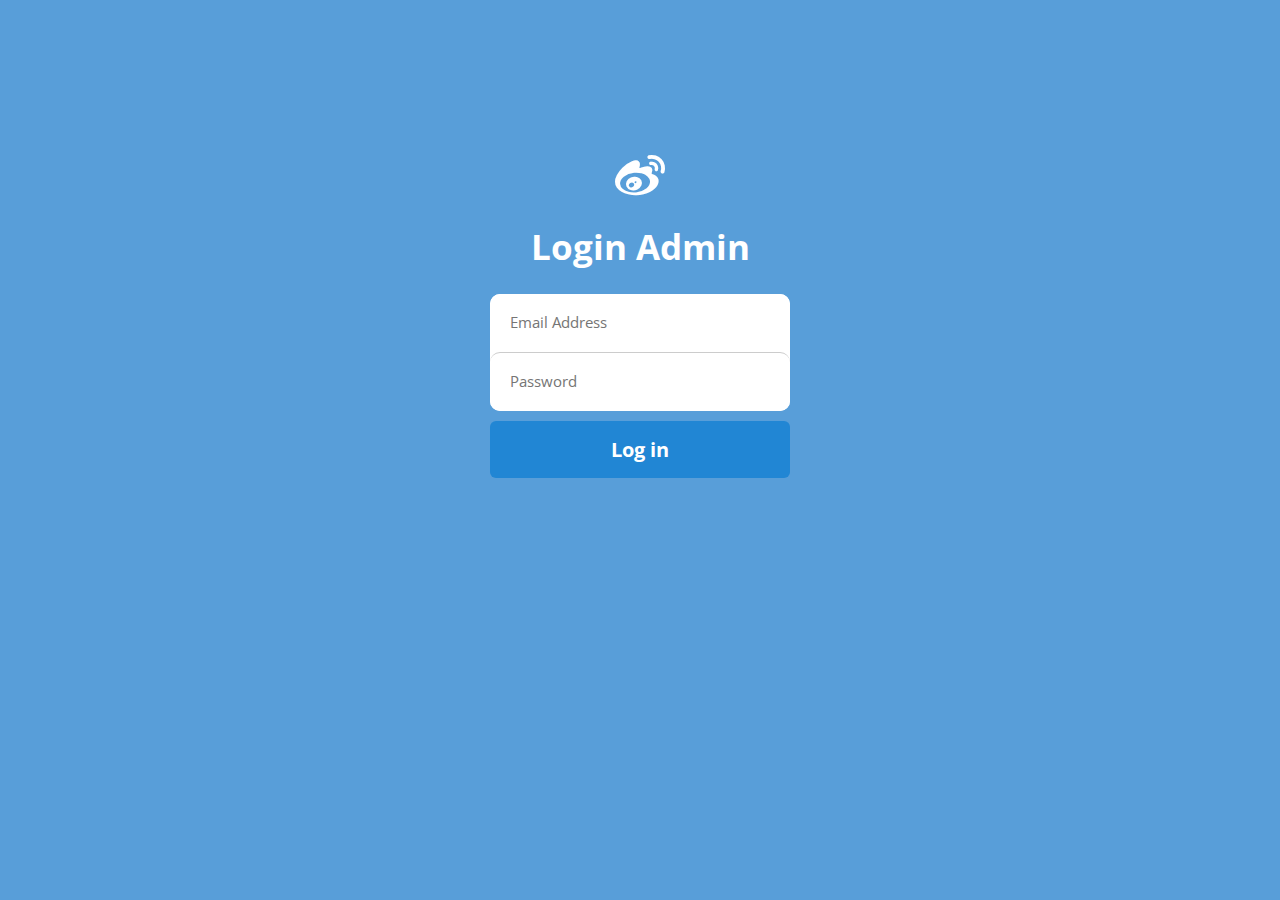
<file: templates/login.html>
<!DOCTYPE html>
<html lang="en">
  <head>
    <meta charset="UTF-8" />
    <meta name="viewport" content="width=device-width, initial-scale=1.0" />
    <meta http-equiv="X-UA-Compatible" content="ie=edge" />
    <title>Login</title>
    <link rel="preconnect" href="https://fonts.gstatic.com" />
    <link
      href="https://fonts.googleapis.com/css2?family=Open+Sans:wght@400;600&display=swap"
      rel="stylesheet"
    />
    <link
      rel="stylesheet"
      href="https://cdnjs.cloudflare.com/ajax/libs/font-awesome/4.7.0/css/font-awesome.css"
      integrity="sha512-5A8nwdMOWrSz20fDsjczgUidUBR8liPYU+WymTZP1lmY9G6Oc7HlZv156XqnsgNUzTyMefFTcsFH/tnJE/+xBg=="
      crossorigin="anonymous"
    />
    <link rel="stylesheet" href="../static/css/main.css" />
  </head>
  <body>
    <div id="container">
      <div id="header">
        <div class="logo"><i class="fa fa-weibo" aria-hidden="true"></i>
        </div>
        <h1>Login Admin</h1>
      </div>
 <form action="{{ url_for('abstract')}}">
      <div id="loginForm">
        <div class="formFields">
          <input type="email" placeholder="Email Address" />
          <input type="pass" placeholder="Password" />
        </div>
        <input type="submit" value="Log in" />
      </div>
</form>
      
    </div>
  </body>
</html>
</file>
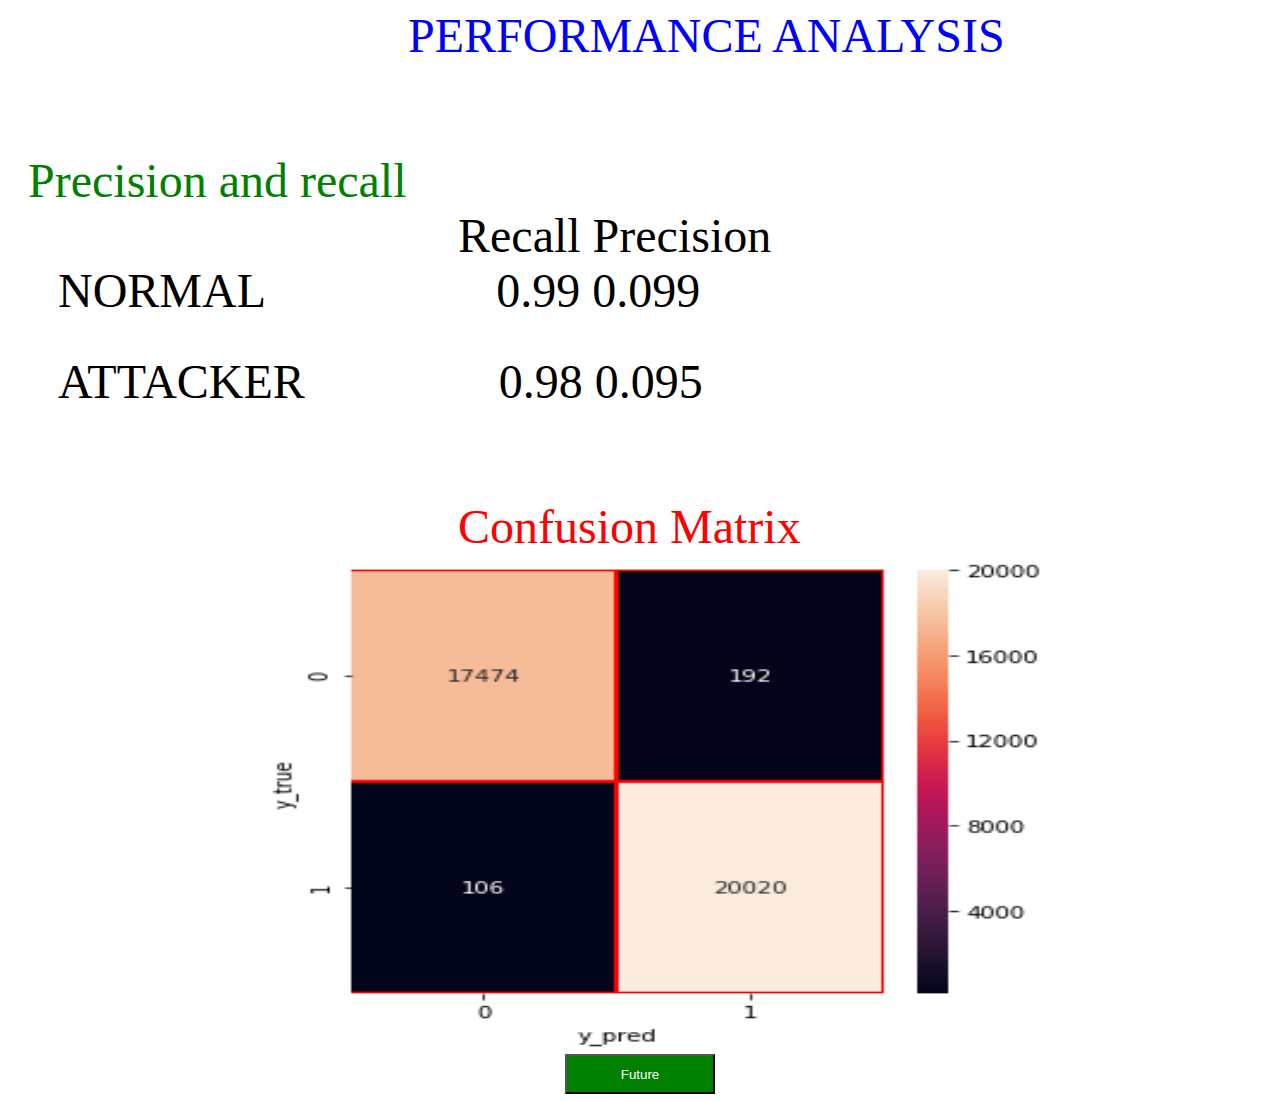
<file: templates/performance.html>
<html>
<head>
 
  <div><span style="margin-left:400px;color:blue"><font size="12">PERFORMANCE ANALYSIS</font></div>
</head>

        

    

</br>
</br>
</br>
</br>
</br>

<body>
 <div><span style="margin-left:20px;color:green"><font size="12">Precision and recall</font></div>
 
 <div><span style="margin-left:450px;color:black"><font size="12">   Recall  Precision</font></div> 
<div><span style="margin-left:50px;color:black"><font size="12">NORMAL   </font>
<span style="margin-left:220px;color:black"><font size="12">0.99  0.099   </font>
</div> 
</br>
</br>
<div><span style="margin-left:50px;color:black"><font size="12">ATTACKER</font>
<span style="margin-left:190px;color:black"><font size="12">0.98  0.095   </font>
</div>    
  
 </br>
</br>
</br>
</br>
</br>

<div class="col-lg-8 mx-auto">
          <!-- To configure the contact form email address, go to mail/contact_me.php and update the email address in the PHP file on line 19. -->
            
                       
                      <div><span style="margin-left:450px;color:red"><font size="12">Confusion Matrix</font></div>
					    <div><img style="margin-left:250px;width:800px;height:500px;" src="../static/images/matrix.png"</div>
                               
                         
						       
        </div>


<center><a href="{{url_for('future')}}"><button type="submit" style="background-color:green;color:white;width:150px;height:40px;">Future</button></a></center>
</body>
 
</html>
</file>
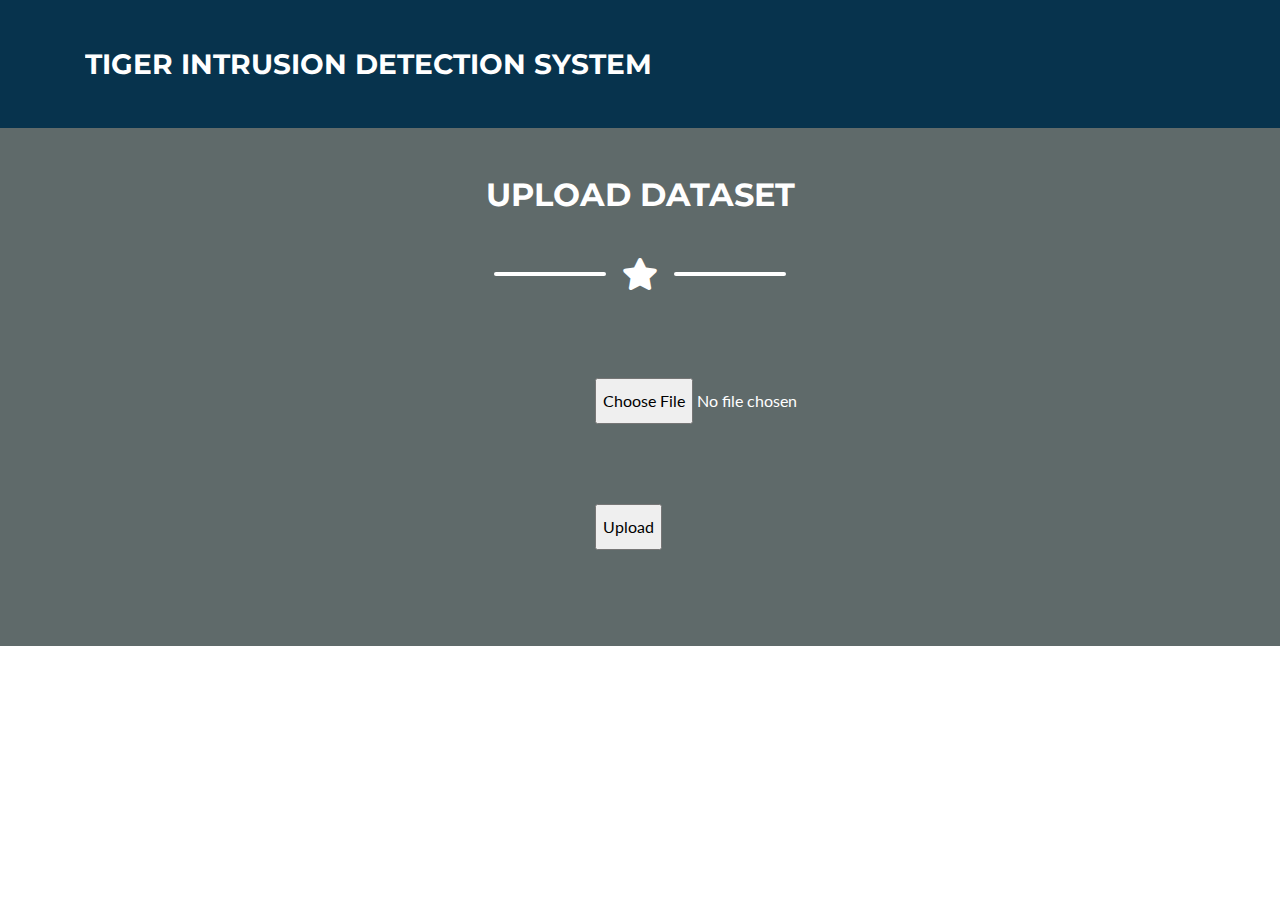
<file: templates/upload.html>
<!DOCTYPE html>
<html lang="en">

<head>

  <meta charset="utf-8">
  <meta name="viewport" content="width=device-width, initial-scale=1, shrink-to-fit=no">
  <meta name="description" content="">
  <meta name="author" content="">

  <title>Tiger Intrusion Detection System</title>

  <!-- Custom fonts for this theme -->
  <link href="../static/vendor/fontawesome-free/css/all.min.css" rel="stylesheet" type="text/css">
  <link href="https://fonts.googleapis.com/css?family=Montserrat:400,700" rel="stylesheet" type="text/css">
  <link href="https://fonts.googleapis.com/css?family=Lato:400,700,400italic,700italic" rel="stylesheet" type="text/css">

  <!-- Theme CSS -->
  <link href="../static/css/freelancer.min.css" rel="stylesheet">
  

</head>

<body id="page-top">

  <!-- Navigation -->
  <nav class="navbar navbar-expand-lg bg-secondary text-uppercase fixed-top" id="mainNav">
    <div class="container">
      <a class="navbar-brand js-scroll-trigger" href="#page-top">Tiger Intrusion Detection System</a>
      
  </nav>

 <!-- About Section -->
  <section class="page-section bg-primary text-white mb-0" id="about">
    <div class="container">
     <br>
	 <br>
      <!-- About Section Heading -->
      <h2 class="text-center text-uppercase text-white">Upload Dataset</h2>

      <!-- Icon Divider -->
      <div class="divider-custom divider-light">
        <div class="divider-custom-line"></div>
        <div class="divider-custom-icon">
          <i class="fas fa-star"></i>
        </div>
        <div class="divider-custom-line"></div>
      </div>

      <!-- About Section Content -->
      <div class="row">
        <div class="col-lg-4 ml-auto" style="margin-right:250px;">
          <form action="http://localhost:5000/preview" name="fs" id="fs" method="post" enctype=multipart/form-data>
                       <br/>
                       <input type="file" name="datasetfile" id="file1" required />
                       <br/>
					   <br/>
					   <br/>
                    <input type="submit" style="margin-right:250px" class="" value="Upload">
                      </form>
      </div>

  </section>

  


    <div class="scroll-to-top d-lg-none position-fixed ">
    <a class="js-scroll-trigger d-block text-center text-white rounded" href="#page-top">
      <i class="fa fa-chevron-up"></i>
    </a>
  </div>


  <!-- Bootstrap core JavaScript -->
  <script src="../static/vendor/jquery/jquery.min.js"></script>
  <script src="../static/vendor/bootstrap/js/bootstrap.bundle.min.js"></script>

  <!-- Plugin JavaScript -->
  <script src="../static/vendor/jquery-easing/jquery.easing.min.js"></script>

  <!-- Contact Form JavaScript -->
  <script src="../static/js/jqBootstrapValidation.js"></script>
  <script src="../static/js/contact_me.js"></script>

  <!-- Custom scripts for this template -->
  <script src="../static/js/freelancer.min.js"></script>

</body>
 

  

 

</html>
</file>
<file: static/css/main.css>
body {
  background-color: #589ed9;
}

#container {
  width: 300px;
  margin: 0 auto;
  margin-top: 150px;
  text-align: center;
}

#header .logo .fa-weibo {
  font-size: 50px;
  color: white;
}

#header h1 {
  font-size: 35px;
  color: white;
  font-family: "Open Sans", sans-serif;
}

#loginForm .formFields {
  background-color: white;
  border-radius: 10px;
}

#loginForm .formFields input {
  font-family: "Open Sans", "sans-serif";
  width: 100%;
  border: none;
  font-size: 15px;
  padding: 0px;
  margin: 0px;
  outline: none;
  padding-top: 18px;
  padding-bottom: 20px;
  text-indent: 20px;
  border-radius: 10px;
}

#loginForm .formFields input[type="pass"] {
  border-top: 1px solid #ccc;
}

#loginForm input[type="submit"] {
  font-family: "Open Sans", "sans-serif";
  display: block;
  width: 100%;
  border: none;
  background-color: #2186d4;
  border: none;
  font-size: 20px;
  font-weight: bold;
  color: white;
  margin-top: 10px;
  padding: 15px 0px;
  border-radius: 6px;
}

#loginForm input[type="submit"]:hover {
  background-color: #0b6ab4;
  cursor: pointer;
}

#footer p {
  color: white;
  font-size: 18px;
}

#footer p a {
  color: white;
  text-decoration: none;
  font-weight: bold;
}
</file>
